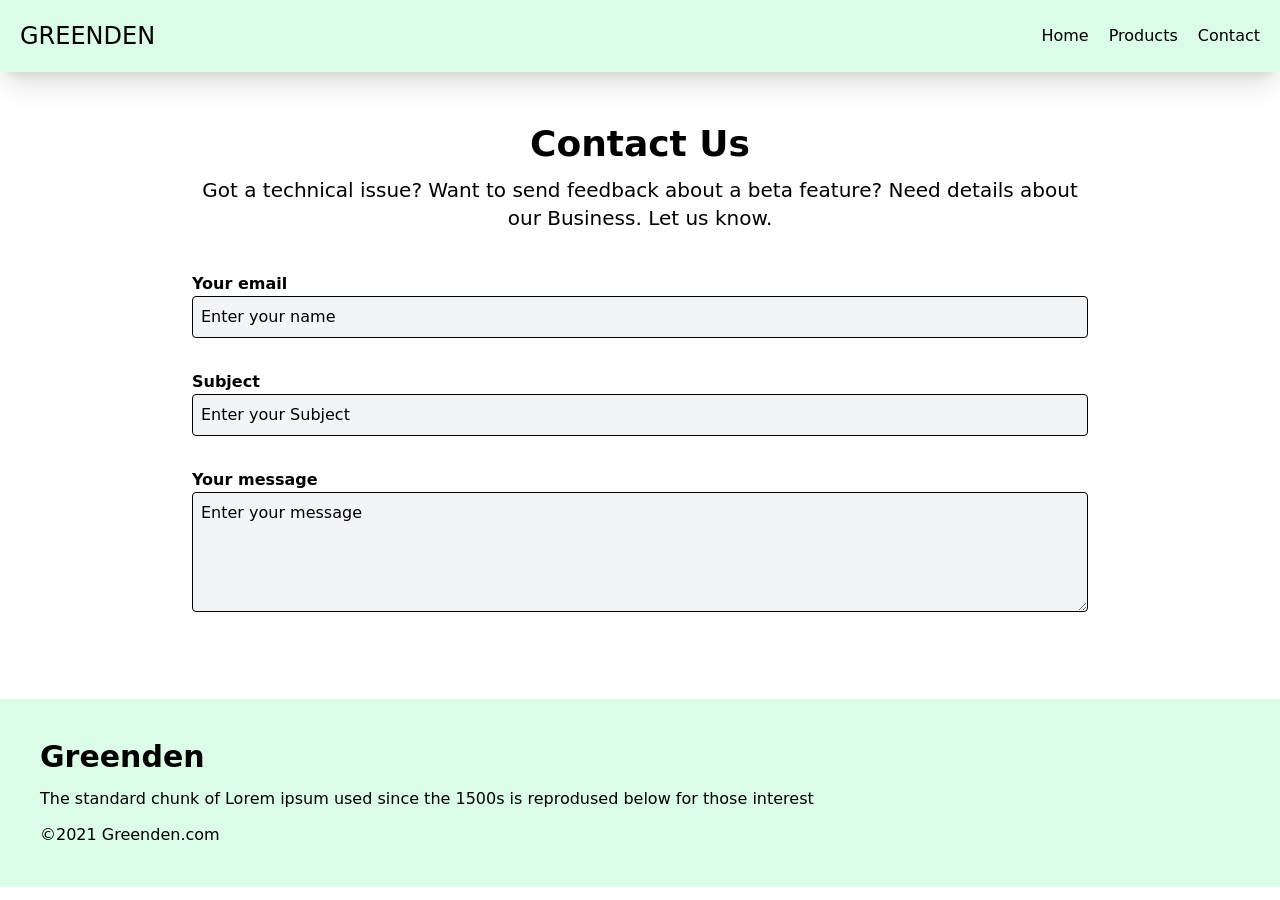
<file: Contact.html>
<!DOCTYPE html>
<html lang="en">

<head>
    <meta charset="UTF-8">
    <meta name="viewport" content="width=device-width, initial-scale=1.0">
    <title>Greenden</title>
    <link rel="stylesheet" href="./src/output.css">
</head>

<body>
    <!-- Navbar -->
    <div class="bg-green-100 p-5 flex justify-between items-center shadow-xl sticky top-0 z-10">
        <h1 class="text-2xl">GREENDEN</h1>
        <div class="hidden lg:flex gap-5 ">
            <p class="hover:text-gray-400 hover:underline hover:cursor-pointer"><a href="index.html">Home</a></p>
            <p class="hover:text-gray-400 hover:underline hover:cursor-pointer"><a href="Product.html">Products</a></p>
            <p class="hover:text-gray-400 hover:underline hover:cursor-pointer"><a href="Contact.html">Contact</a></p>
        </div>
        <svg class="w-8 lg:hidden click cursor-pointer" xmlns="http://www.w3.org/2000/svg" fill="none" viewBox="0 0 24 24" stroke-width="1.5"
            stroke="currentColor" class="size-6">
            <path stroke-linecap="round" stroke-linejoin="round" d="M3.75 6.75h16.5M3.75 12h16.5m-16.5 5.25h16.5" />
        </svg>
    </div> 
    <!-- Side Navbar -->
     <div>
        <div class="side flex flex-col lg:hidden gap-5 bg-green-100 w-[50%] h-screen fixed z-20 top-0 items-center right-[-50%]  transition-all duration-1000 ">
            <p class="hover:text-gray-400 hover:underline hover:cursor-pointer mt-15"><a href="index.html">Home</a></p>
            <p class="hover:text-gray-400 hover:underline hover:cursor-pointer"><a href="Product.html">Products</a></p>
            <p class="hover:text-gray-400 hover:underline hover:cursor-pointer"><a href="Contact.html">Contact</a></p>
            <p class="absolute right-5 mt-3 font-bold cursor-pointer text-2xl X">X</p>
        </div>
     </div>
    <!-- Contact Us -->
    <div class="flex flex-col items-center my-10">
        <div class="w-[70%] ">
            <h2 class="text-4xl font-bold text-center my-3">Contact Us</h2>
            <p class="text-xl te text-center">Got a technical issue? Want to send feedback about a beta feature? Need details about
                our Business. Let us know.</p>
            <div class="grid gap-8 my-10">
                <div>
                    <p class="font-bold">Your email</p>
                    <input placeholder="Enter your name" class="w-full border border-black p-2 bg-gray-100 rounded">
                </div>
                <div>
                    <p class="font-bold">Subject</p>
                    <input placeholder="Enter your Subject" class="w-full border border-black p-2 bg-gray-100 rounded">
                </div>
                <div>
                    <p class="font-bold">Your message</p>
                    <textarea placeholder="Enter your message" class="w-full border border-black p-2 bg-gray-100 h-30 rounded"></textarea>
                </div>
            </div>
        </div>
    </div>
    <!-- Footer -->
    <section>
        <div class="bg-green-100 p-10 grid gap-3">
            <p class="text-3xl font-bold">Greenden</p>
            <p>The standard chunk of Lorem ipsum used since the 1500s is reprodused below for those interest</p>
            <p>&copy;2021 Greenden.com</p>
        </div>
    </section>
    <script src="script.js"></script>
</body>

</html>
</file>
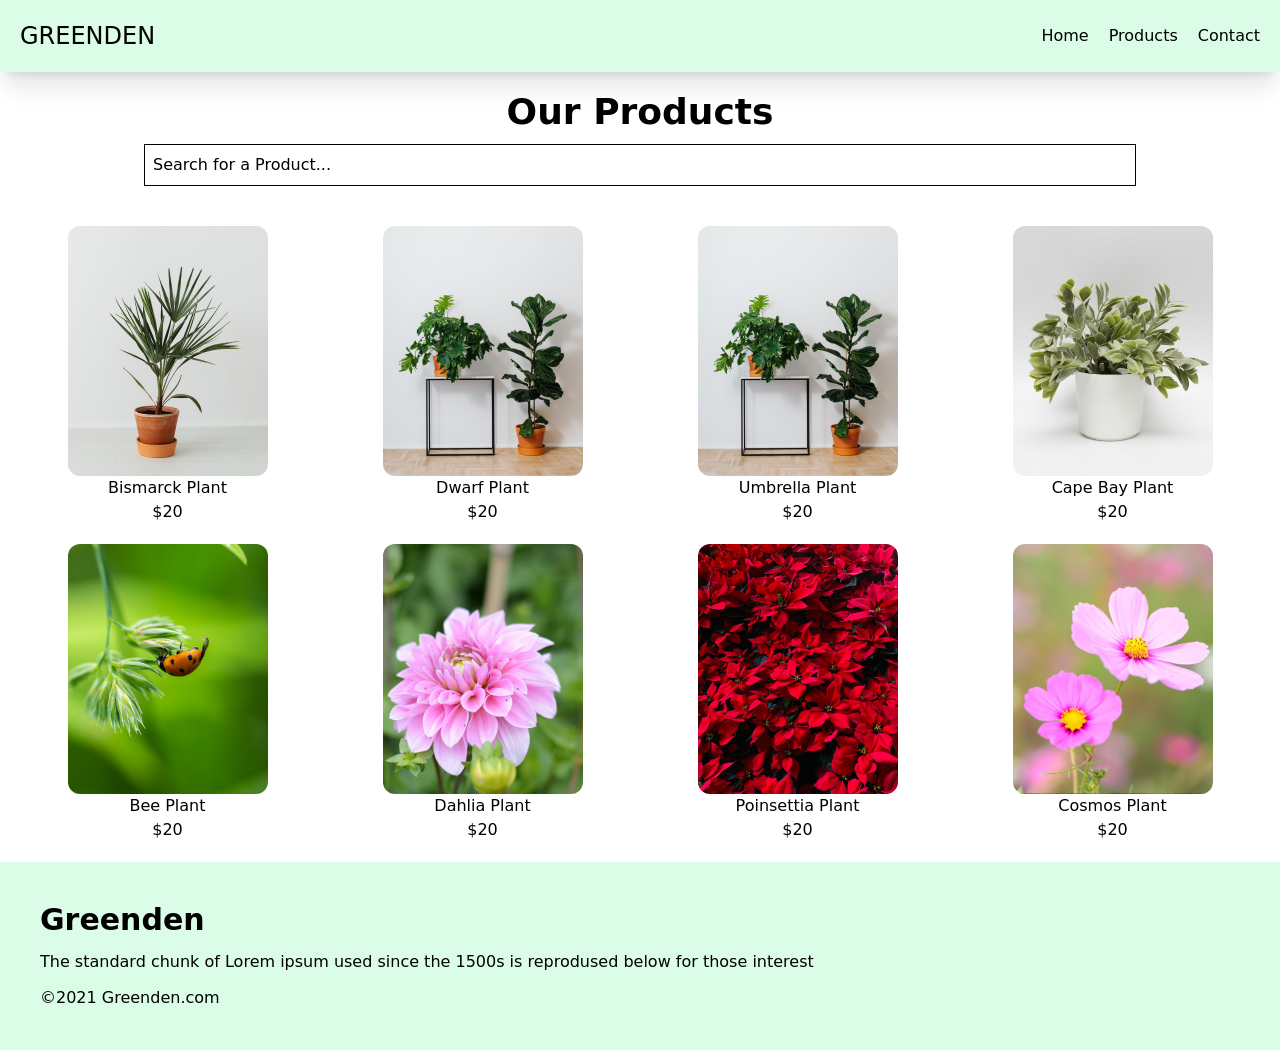
<file: Product.html>
<!DOCTYPE html>
<html lang="en">

<head>
    <meta charset="UTF-8">
    <meta name="viewport" content="width=device-width, initial-scale=1.0">
    <title>Greenden</title>
    <link rel="stylesheet" href="./src/output.css">
</head>

<body>
    <!-- Navbar -->
    <div class="bg-green-100 p-5 flex justify-between items-center shadow-xl sticky top-0 z-10">
        <h1 class="text-2xl">GREENDEN</h1>
        <div class="hidden lg:flex gap-5 ">
            <p class="hover:text-gray-400 hover:underline hover:cursor-pointer"><a href="index.html">Home</a></p>
            <p class="hover:text-gray-400 hover:underline hover:cursor-pointer"><a href="Product.html">Products</a></p>
            <p class="hover:text-gray-400 hover:underline hover:cursor-pointer"><a href="Contact.html">Contact</a></p>
        </div>
        <svg class="w-8 lg:hidden click cursor-pointer" xmlns="http://www.w3.org/2000/svg" fill="none" viewBox="0 0 24 24" stroke-width="1.5"
            stroke="currentColor" class="size-6">
            <path stroke-linecap="round" stroke-linejoin="round" d="M3.75 6.75h16.5M3.75 12h16.5m-16.5 5.25h16.5" />
        </svg>
    </div> 
    <!-- Side Navbar -->
     <div>
        <div class="side flex flex-col lg:hidden gap-5 bg-green-100 w-[50%] h-screen fixed z-20 top-0 items-center right-[-50%]  transition-all duration-1000">
            <p class="hover:text-gray-400 hover:underline hover:cursor-pointer mt-15"><a href="index.html">Home</a></p>
            <p class="hover:text-gray-400 hover:underline hover:cursor-pointer"><a href="Product.html">Products</a></p>
            <p class="hover:text-gray-400 hover:underline hover:cursor-pointer"><a href="Contact.html">Contact</a></p>
            <p class="absolute right-5 mt-3 font-bold cursor-pointer text-2xl X">X</p>
        </div>
     </div>
    <!-- images -->
    <div class="p-5">
        <div class="flex flex-col items-center gap-3">
            <h1 class="text-4xl font-bold">Our Products</h1>
            <input id="search" type="text" placeholder="Search for a Product..." class="border border-black p-2 w-[80%]">
        </div>
        <div id="container" class="grid grid-cols-2 mt-10 gap-5 md:grid-cols-4">
            <div class="flex flex-col items-center">
                <img src="./images/image2.png" class="hover:shadow-xl hover:transform hover:-translate-y-2 rounded-xl"> 
                <p class="item">Bismarck Plant</p>
                <p>$20</p>
            </div>
            <div class="flex flex-col items-center">
                <img src="./images/image3.png" class="hover:shadow-xl hover:transform hover:-translate-y-2 rounded-xl"> 
                <p class="item">Dwarf Plant</p>
                <p>$20</p>
            </div>
            <div class="flex flex-col items-center">
                <img src="./images/image3.png" class="hover:shadow-xl hover:transform hover:-translate-y-2 rounded-xl"> 
                <p class="item">Umbrella Plant</p>
                <p>$20</p>
            </div>
            <div class="flex flex-col items-center">
                <img src="./images/image5.png" class="hover:shadow-xl hover:transform hover:-translate-y-2 rounded-xl"> 
                <p class="item">Cape Bay Plant</p>
                <p>$20</p>
            </div>
            <div class="flex flex-col items-center">
                <img src="./images/image6.png" class="hover:shadow-xl hover:transform hover:-translate-y-2 rounded-xl"> 
                <p class="item">Bee Plant</p>
                <p>$20</p>
            </div>
            <div class="flex flex-col items-center">
                <img src="./images/image7.png" class="hover:shadow-xl hover:transform hover:-translate-y-2 rounded-xl"> 
                <p class="item">Dahlia Plant</p>
                <p>$20</p>
            </div>
            <div class="flex flex-col items-center">
                <img src="./images/image8.png" class="hover:shadow-xl hover:transform hover:-translate-y-2 rounded-xl"> 
                <p class="item">Poinsettia Plant</p>
                <p>$20</p>
            </div>
            <div class="flex flex-col items-center">
                <img src="./images/image9.png" class="hover:shadow-xl hover:transform hover:-translate-y-2 rounded-xl"> 
                <p class="item">Cosmos Plant</p>
                <p>$20</p>
            </div>
        </div>
    </div>
    <!-- Footer -->
     <section>
        <div class="bg-green-100 p-10 grid gap-3">
            <p class="text-3xl font-bold">Greenden</p>
            <p>The standard chunk of Lorem ipsum used since the 1500s is reprodused below for those interest</p>
            <p>&copy;2021 Greenden.com</p>
        </div>
     </section>
     <script src="script.js"></script>
</body>

</html>
</file>
<file: src/output.css>
/*! tailwindcss v4.2.1 | MIT License | https://tailwindcss.com */
@layer properties;
@layer theme, base, components, utilities;
@layer theme {
  :root, :host {
    --font-sans: ui-sans-serif, system-ui, sans-serif, "Apple Color Emoji",
      "Segoe UI Emoji", "Segoe UI Symbol", "Noto Color Emoji";
    --font-mono: ui-monospace, SFMono-Regular, Menlo, Monaco, Consolas, "Liberation Mono",
      "Courier New", monospace;
    --color-red-100: oklch(93.6% 0.032 17.717);
    --color-amber-600: oklch(66.6% 0.179 58.318);
    --color-yellow-200: oklch(94.5% 0.129 101.54);
    --color-green-100: oklch(96.2% 0.044 156.743);
    --color-green-200: oklch(92.5% 0.084 155.995);
    --color-green-900: oklch(39.3% 0.095 152.535);
    --color-gray-100: oklch(96.7% 0.003 264.542);
    --color-gray-400: oklch(70.7% 0.022 261.325);
    --color-black: #000;
    --color-white: #fff;
    --spacing: 0.25rem;
    --text-xl: 1.25rem;
    --text-xl--line-height: calc(1.75 / 1.25);
    --text-2xl: 1.5rem;
    --text-2xl--line-height: calc(2 / 1.5);
    --text-3xl: 1.875rem;
    --text-3xl--line-height: calc(2.25 / 1.875);
    --text-4xl: 2.25rem;
    --text-4xl--line-height: calc(2.5 / 2.25);
    --text-6xl: 3.75rem;
    --text-6xl--line-height: 1;
    --font-weight-bold: 700;
    --radius-xl: 0.75rem;
    --radius-2xl: 1rem;
    --default-transition-duration: 150ms;
    --default-transition-timing-function: cubic-bezier(0.4, 0, 0.2, 1);
    --default-font-family: var(--font-sans);
    --default-mono-font-family: var(--font-mono);
  }
}
@layer base {
  *, ::after, ::before, ::backdrop, ::file-selector-button {
    box-sizing: border-box;
    margin: 0;
    padding: 0;
    border: 0 solid;
  }
  html, :host {
    line-height: 1.5;
    -webkit-text-size-adjust: 100%;
    tab-size: 4;
    font-family: var(--default-font-family, ui-sans-serif, system-ui, sans-serif, "Apple Color Emoji", "Segoe UI Emoji", "Segoe UI Symbol", "Noto Color Emoji");
    font-feature-settings: var(--default-font-feature-settings, normal);
    font-variation-settings: var(--default-font-variation-settings, normal);
    -webkit-tap-highlight-color: transparent;
  }
  hr {
    height: 0;
    color: inherit;
    border-top-width: 1px;
  }
  abbr:where([title]) {
    -webkit-text-decoration: underline dotted;
    text-decoration: underline dotted;
  }
  h1, h2, h3, h4, h5, h6 {
    font-size: inherit;
    font-weight: inherit;
  }
  a {
    color: inherit;
    -webkit-text-decoration: inherit;
    text-decoration: inherit;
  }
  b, strong {
    font-weight: bolder;
  }
  code, kbd, samp, pre {
    font-family: var(--default-mono-font-family, ui-monospace, SFMono-Regular, Menlo, Monaco, Consolas, "Liberation Mono", "Courier New", monospace);
    font-feature-settings: var(--default-mono-font-feature-settings, normal);
    font-variation-settings: var(--default-mono-font-variation-settings, normal);
    font-size: 1em;
  }
  small {
    font-size: 80%;
  }
  sub, sup {
    font-size: 75%;
    line-height: 0;
    position: relative;
    vertical-align: baseline;
  }
  sub {
    bottom: -0.25em;
  }
  sup {
    top: -0.5em;
  }
  table {
    text-indent: 0;
    border-color: inherit;
    border-collapse: collapse;
  }
  :-moz-focusring {
    outline: auto;
  }
  progress {
    vertical-align: baseline;
  }
  summary {
    display: list-item;
  }
  ol, ul, menu {
    list-style: none;
  }
  img, svg, video, canvas, audio, iframe, embed, object {
    display: block;
    vertical-align: middle;
  }
  img, video {
    max-width: 100%;
    height: auto;
  }
  button, input, select, optgroup, textarea, ::file-selector-button {
    font: inherit;
    font-feature-settings: inherit;
    font-variation-settings: inherit;
    letter-spacing: inherit;
    color: inherit;
    border-radius: 0;
    background-color: transparent;
    opacity: 1;
  }
  :where(select:is([multiple], [size])) optgroup {
    font-weight: bolder;
  }
  :where(select:is([multiple], [size])) optgroup option {
    padding-inline-start: 20px;
  }
  ::file-selector-button {
    margin-inline-end: 4px;
  }
  ::placeholder {
    opacity: 1;
  }
  @supports (not (-webkit-appearance: -apple-pay-button))  or (contain-intrinsic-size: 1px) {
    ::placeholder {
      color: currentcolor;
      @supports (color: color-mix(in lab, red, red)) {
        color: color-mix(in oklab, currentcolor 50%, transparent);
      }
    }
  }
  textarea {
    resize: vertical;
  }
  ::-webkit-search-decoration {
    -webkit-appearance: none;
  }
  ::-webkit-date-and-time-value {
    min-height: 1lh;
    text-align: inherit;
  }
  ::-webkit-datetime-edit {
    display: inline-flex;
  }
  ::-webkit-datetime-edit-fields-wrapper {
    padding: 0;
  }
  ::-webkit-datetime-edit, ::-webkit-datetime-edit-year-field, ::-webkit-datetime-edit-month-field, ::-webkit-datetime-edit-day-field, ::-webkit-datetime-edit-hour-field, ::-webkit-datetime-edit-minute-field, ::-webkit-datetime-edit-second-field, ::-webkit-datetime-edit-millisecond-field, ::-webkit-datetime-edit-meridiem-field {
    padding-block: 0;
  }
  ::-webkit-calendar-picker-indicator {
    line-height: 1;
  }
  :-moz-ui-invalid {
    box-shadow: none;
  }
  button, input:where([type="button"], [type="reset"], [type="submit"]), ::file-selector-button {
    appearance: button;
  }
  ::-webkit-inner-spin-button, ::-webkit-outer-spin-button {
    height: auto;
  }
  [hidden]:where(:not([hidden="until-found"])) {
    display: none !important;
  }
}
@layer utilities {
  .absolute {
    position: absolute;
  }
  .fixed {
    position: fixed;
  }
  .sticky {
    position: sticky;
  }
  .top-0 {
    top: calc(var(--spacing) * 0);
  }
  .right-5 {
    right: calc(var(--spacing) * 5);
  }
  .right-\[-50\%\] {
    right: -50%;
  }
  .z-10 {
    z-index: 10;
  }
  .z-20 {
    z-index: 20;
  }
  .container {
    width: 100%;
    @media (width >= 40rem) {
      max-width: 40rem;
    }
    @media (width >= 48rem) {
      max-width: 48rem;
    }
    @media (width >= 64rem) {
      max-width: 64rem;
    }
    @media (width >= 80rem) {
      max-width: 80rem;
    }
    @media (width >= 96rem) {
      max-width: 96rem;
    }
  }
  .m-4 {
    margin: calc(var(--spacing) * 4);
  }
  .m-5 {
    margin: calc(var(--spacing) * 5);
  }
  .m-10 {
    margin: calc(var(--spacing) * 10);
  }
  .my-3 {
    margin-block: calc(var(--spacing) * 3);
  }
  .my-8 {
    margin-block: calc(var(--spacing) * 8);
  }
  .my-10 {
    margin-block: calc(var(--spacing) * 10);
  }
  .mt-2 {
    margin-top: calc(var(--spacing) * 2);
  }
  .mt-3 {
    margin-top: calc(var(--spacing) * 3);
  }
  .mt-4 {
    margin-top: calc(var(--spacing) * 4);
  }
  .mt-8 {
    margin-top: calc(var(--spacing) * 8);
  }
  .mt-10 {
    margin-top: calc(var(--spacing) * 10);
  }
  .mt-15 {
    margin-top: calc(var(--spacing) * 15);
  }
  .mb-8 {
    margin-bottom: calc(var(--spacing) * 8);
  }
  .ml-10 {
    margin-left: calc(var(--spacing) * 10);
  }
  .flex {
    display: flex;
  }
  .grid {
    display: grid;
  }
  .hidden {
    display: none;
  }
  .table {
    display: table;
  }
  .size-6 {
    width: calc(var(--spacing) * 6);
    height: calc(var(--spacing) * 6);
  }
  .h-30 {
    height: calc(var(--spacing) * 30);
  }
  .h-screen {
    height: 100vh;
  }
  .w-8 {
    width: calc(var(--spacing) * 8);
  }
  .w-88 {
    width: calc(var(--spacing) * 88);
  }
  .w-\[50\%\] {
    width: 50%;
  }
  .w-\[70\%\] {
    width: 70%;
  }
  .w-\[80\%\] {
    width: 80%;
  }
  .w-\[90\%\] {
    width: 90%;
  }
  .w-full {
    width: 100%;
  }
  .border-collapse {
    border-collapse: collapse;
  }
  .transform {
    transform: var(--tw-rotate-x,) var(--tw-rotate-y,) var(--tw-rotate-z,) var(--tw-skew-x,) var(--tw-skew-y,);
  }
  .cursor-pointer {
    cursor: pointer;
  }
  .resize {
    resize: both;
  }
  .grid-cols-1 {
    grid-template-columns: repeat(1, minmax(0, 1fr));
  }
  .grid-cols-2 {
    grid-template-columns: repeat(2, minmax(0, 1fr));
  }
  .flex-col {
    flex-direction: column;
  }
  .items-center {
    align-items: center;
  }
  .items-start {
    align-items: flex-start;
  }
  .justify-around {
    justify-content: space-around;
  }
  .justify-between {
    justify-content: space-between;
  }
  .justify-center {
    justify-content: center;
  }
  .gap-3 {
    gap: calc(var(--spacing) * 3);
  }
  .gap-4 {
    gap: calc(var(--spacing) * 4);
  }
  .gap-5 {
    gap: calc(var(--spacing) * 5);
  }
  .gap-8 {
    gap: calc(var(--spacing) * 8);
  }
  .rounded {
    border-radius: 0.25rem;
  }
  .rounded-2xl {
    border-radius: var(--radius-2xl);
  }
  .rounded-xl {
    border-radius: var(--radius-xl);
  }
  .border {
    border-style: var(--tw-border-style);
    border-width: 1px;
  }
  .border-black {
    border-color: var(--color-black);
  }
  .bg-black {
    background-color: var(--color-black);
  }
  .bg-gray-100 {
    background-color: var(--color-gray-100);
  }
  .bg-green-100 {
    background-color: var(--color-green-100);
  }
  .bg-green-900 {
    background-color: var(--color-green-900);
  }
  .bg-transparent {
    background-color: transparent;
  }
  .p-2 {
    padding: calc(var(--spacing) * 2);
  }
  .p-3 {
    padding: calc(var(--spacing) * 3);
  }
  .p-4 {
    padding: calc(var(--spacing) * 4);
  }
  .p-5 {
    padding: calc(var(--spacing) * 5);
  }
  .p-10 {
    padding: calc(var(--spacing) * 10);
  }
  .text-center {
    text-align: center;
  }
  .text-2xl {
    font-size: var(--text-2xl);
    line-height: var(--tw-leading, var(--text-2xl--line-height));
  }
  .text-3xl {
    font-size: var(--text-3xl);
    line-height: var(--tw-leading, var(--text-3xl--line-height));
  }
  .text-4xl {
    font-size: var(--text-4xl);
    line-height: var(--tw-leading, var(--text-4xl--line-height));
  }
  .text-xl {
    font-size: var(--text-xl);
    line-height: var(--tw-leading, var(--text-xl--line-height));
  }
  .font-bold {
    --tw-font-weight: var(--font-weight-bold);
    font-weight: var(--font-weight-bold);
  }
  .text-white {
    color: var(--color-white);
  }
  .text-yellow-200 {
    color: var(--color-yellow-200);
  }
  .underline {
    text-decoration-line: underline;
  }
  .shadow {
    --tw-shadow: 0 1px 3px 0 var(--tw-shadow-color, rgb(0 0 0 / 0.1)), 0 1px 2px -1px var(--tw-shadow-color, rgb(0 0 0 / 0.1));
    box-shadow: var(--tw-inset-shadow), var(--tw-inset-ring-shadow), var(--tw-ring-offset-shadow), var(--tw-ring-shadow), var(--tw-shadow);
  }
  .shadow-xl {
    --tw-shadow: 0 20px 25px -5px var(--tw-shadow-color, rgb(0 0 0 / 0.1)), 0 8px 10px -6px var(--tw-shadow-color, rgb(0 0 0 / 0.1));
    box-shadow: var(--tw-inset-shadow), var(--tw-inset-ring-shadow), var(--tw-ring-offset-shadow), var(--tw-ring-shadow), var(--tw-shadow);
  }
  .outline {
    outline-style: var(--tw-outline-style);
    outline-width: 1px;
  }
  .transition-all {
    transition-property: all;
    transition-timing-function: var(--tw-ease, var(--default-transition-timing-function));
    transition-duration: var(--tw-duration, var(--default-transition-duration));
  }
  .duration-1000 {
    --tw-duration: 1000ms;
    transition-duration: 1000ms;
  }
  .hover\:-translate-y-2 {
    &:hover {
      @media (hover: hover) {
        --tw-translate-y: calc(var(--spacing) * -2);
        translate: var(--tw-translate-x) var(--tw-translate-y);
      }
    }
  }
  .hover\:transform {
    &:hover {
      @media (hover: hover) {
        transform: var(--tw-rotate-x,) var(--tw-rotate-y,) var(--tw-rotate-z,) var(--tw-skew-x,) var(--tw-skew-y,);
      }
    }
  }
  .hover\:cursor-pointer {
    &:hover {
      @media (hover: hover) {
        cursor: pointer;
      }
    }
  }
  .hover\:text-gray-400 {
    &:hover {
      @media (hover: hover) {
        color: var(--color-gray-400);
      }
    }
  }
  .hover\:underline {
    &:hover {
      @media (hover: hover) {
        text-decoration-line: underline;
      }
    }
  }
  .hover\:shadow-xl {
    &:hover {
      @media (hover: hover) {
        --tw-shadow: 0 20px 25px -5px var(--tw-shadow-color, rgb(0 0 0 / 0.1)), 0 8px 10px -6px var(--tw-shadow-color, rgb(0 0 0 / 0.1));
        box-shadow: var(--tw-inset-shadow), var(--tw-inset-ring-shadow), var(--tw-ring-offset-shadow), var(--tw-ring-shadow), var(--tw-shadow);
      }
    }
  }
  .md\:block {
    @media (width >= 48rem) {
      display: block;
    }
  }
  .md\:grid-cols-3 {
    @media (width >= 48rem) {
      grid-template-columns: repeat(3, minmax(0, 1fr));
    }
  }
  .md\:grid-cols-4 {
    @media (width >= 48rem) {
      grid-template-columns: repeat(4, minmax(0, 1fr));
    }
  }
  .md\:flex-row {
    @media (width >= 48rem) {
      flex-direction: row;
    }
  }
  .lg\:flex {
    @media (width >= 64rem) {
      display: flex;
    }
  }
  .lg\:hidden {
    @media (width >= 64rem) {
      display: none;
    }
  }
  .lg\:w-\[25\%\] {
    @media (width >= 64rem) {
      width: 25%;
    }
  }
  .lg\:text-6xl {
    @media (width >= 64rem) {
      font-size: var(--text-6xl);
      line-height: var(--tw-leading, var(--text-6xl--line-height));
    }
  }
}
@property --tw-rotate-x {
  syntax: "*";
  inherits: false;
}
@property --tw-rotate-y {
  syntax: "*";
  inherits: false;
}
@property --tw-rotate-z {
  syntax: "*";
  inherits: false;
}
@property --tw-skew-x {
  syntax: "*";
  inherits: false;
}
@property --tw-skew-y {
  syntax: "*";
  inherits: false;
}
@property --tw-border-style {
  syntax: "*";
  inherits: false;
  initial-value: solid;
}
@property --tw-font-weight {
  syntax: "*";
  inherits: false;
}
@property --tw-shadow {
  syntax: "*";
  inherits: false;
  initial-value: 0 0 #0000;
}
@property --tw-shadow-color {
  syntax: "*";
  inherits: false;
}
@property --tw-shadow-alpha {
  syntax: "<percentage>";
  inherits: false;
  initial-value: 100%;
}
@property --tw-inset-shadow {
  syntax: "*";
  inherits: false;
  initial-value: 0 0 #0000;
}
@property --tw-inset-shadow-color {
  syntax: "*";
  inherits: false;
}
@property --tw-inset-shadow-alpha {
  syntax: "<percentage>";
  inherits: false;
  initial-value: 100%;
}
@property --tw-ring-color {
  syntax: "*";
  inherits: false;
}
@property --tw-ring-shadow {
  syntax: "*";
  inherits: false;
  initial-value: 0 0 #0000;
}
@property --tw-inset-ring-color {
  syntax: "*";
  inherits: false;
}
@property --tw-inset-ring-shadow {
  syntax: "*";
  inherits: false;
  initial-value: 0 0 #0000;
}
@property --tw-ring-inset {
  syntax: "*";
  inherits: false;
}
@property --tw-ring-offset-width {
  syntax: "<length>";
  inherits: false;
  initial-value: 0px;
}
@property --tw-ring-offset-color {
  syntax: "*";
  inherits: false;
  initial-value: #fff;
}
@property --tw-ring-offset-shadow {
  syntax: "*";
  inherits: false;
  initial-value: 0 0 #0000;
}
@property --tw-outline-style {
  syntax: "*";
  inherits: false;
  initial-value: solid;
}
@property --tw-duration {
  syntax: "*";
  inherits: false;
}
@property --tw-translate-x {
  syntax: "*";
  inherits: false;
  initial-value: 0;
}
@property --tw-translate-y {
  syntax: "*";
  inherits: false;
  initial-value: 0;
}
@property --tw-translate-z {
  syntax: "*";
  inherits: false;
  initial-value: 0;
}
@layer properties {
  @supports ((-webkit-hyphens: none) and (not (margin-trim: inline))) or ((-moz-orient: inline) and (not (color:rgb(from red r g b)))) {
    *, ::before, ::after, ::backdrop {
      --tw-rotate-x: initial;
      --tw-rotate-y: initial;
      --tw-rotate-z: initial;
      --tw-skew-x: initial;
      --tw-skew-y: initial;
      --tw-border-style: solid;
      --tw-font-weight: initial;
      --tw-shadow: 0 0 #0000;
      --tw-shadow-color: initial;
      --tw-shadow-alpha: 100%;
      --tw-inset-shadow: 0 0 #0000;
      --tw-inset-shadow-color: initial;
      --tw-inset-shadow-alpha: 100%;
      --tw-ring-color: initial;
      --tw-ring-shadow: 0 0 #0000;
      --tw-inset-ring-color: initial;
      --tw-inset-ring-shadow: 0 0 #0000;
      --tw-ring-inset: initial;
      --tw-ring-offset-width: 0px;
      --tw-ring-offset-color: #fff;
      --tw-ring-offset-shadow: 0 0 #0000;
      --tw-outline-style: solid;
      --tw-duration: initial;
      --tw-translate-x: 0;
      --tw-translate-y: 0;
      --tw-translate-z: 0;
    }
  }
}
</file>
